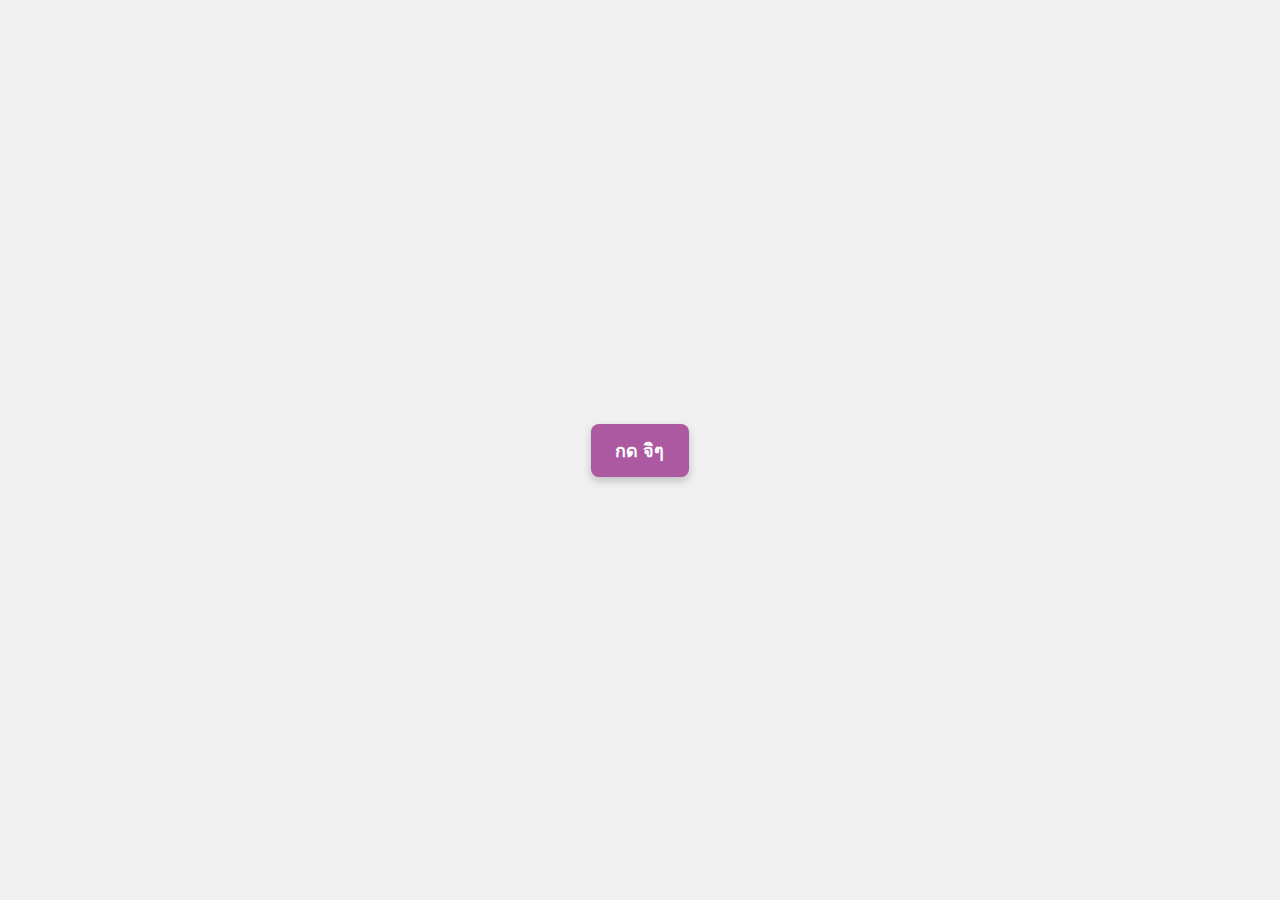
<file: index.html>
<!DOCTYPE html>
<html lang="en">
<head>
    <meta charset="UTF-8">
    <meta name="viewport" content="width=device-width, initial-scale=1.0">
    <title>อิอิ</title>
    <style>
        /* การตกแต่งปุ่ม */
        button {
            padding: 12px 24px;
            font-size: 18px;
            font-weight: bold;
            color: #fff;
            background-color: #ac59a1;
            border: none;
            border-radius: 8px;
            cursor: pointer;
            box-shadow: 0 4px 8px rgba(0, 0, 0, 0.2);
            transition: transform 0.2s, box-shadow 0.2s, background-color 0.2s;
        }
        
        /* เอฟเฟคเมื่อวางเมาส์บนปุ่ม */
        button:hover {
            background-color: #a04594;
            transform: scale(1.05);
            box-shadow: 0 6px 12px rgba(0, 0, 0, 0.3);
        }
        
        /* เอฟเฟคเมื่อคลิกปุ่ม */
        button:active {
            background-color: #8e3883;
            transform: scale(0.98);
            box-shadow: 0 2px 4px rgba(0, 0, 0, 0.2);
        }
        
        /* การจัดตำแหน่งให้ปุ่มอยู่ตรงกลาง */
        body {
            display: flex;
            justify-content: center;
            align-items: center;
            height: 100vh;
            margin: 0;
            font-family: Arial, sans-serif;
            background-color: #f0f0f0;
        }
    </style>
</head>
<body>

<button onclick="window.location.href='/flower.html'">กด จิๆ
</button>

</body>
</html>
</file>
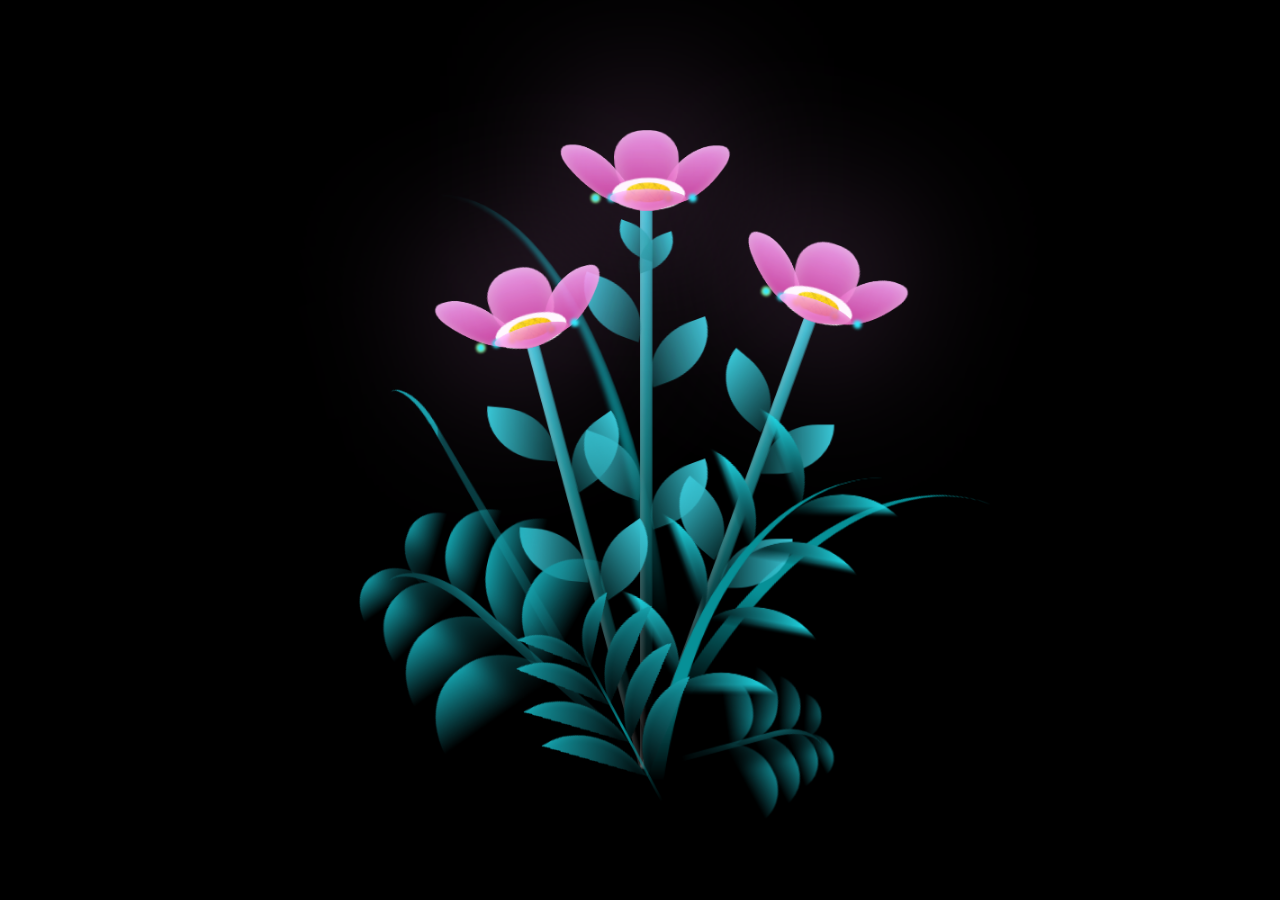
<file: flower.html>
<!DOCTYPE html>
<html lang="en">

<head>
  <meta charset="UTF-8">
  <title>Flowers</title>
  <link rel="stylesheet" href="./style.css">
<script>
alert('ตั้งใจทำงานนะะะ จุ้บๆ');
</script>
</head>

<body>

  <body class="not-loaded">
    <div class="night"></div>
    <div class="flowers">
      <div class="flower flower--1">
        <div class="flower__leafs flower__leafs--1">
          <div class="flower__leaf flower__leaf--1"></div>
          <div class="flower__leaf flower__leaf--2"></div>
          <div class="flower__leaf flower__leaf--3"></div>
          <div class="flower__leaf flower__leaf--4"></div>
          <div class="flower__white-circle"></div>

          <div class="flower__light flower__light--1"></div>
          <div class="flower__light flower__light--2"></div>
          <div class="flower__light flower__light--3"></div>
          <div class="flower__light flower__light--4"></div>
          <div class="flower__light flower__light--5"></div>
          <div class="flower__light flower__light--6"></div>
          <div class="flower__light flower__light--7"></div>
          <div class="flower__light flower__light--8"></div>

        </div>
        <div class="flower__line">
          <div class="flower__line__leaf flower__line__leaf--1"></div>
          <div class="flower__line__leaf flower__line__leaf--2"></div>
          <div class="flower__line__leaf flower__line__leaf--3"></div>
          <div class="flower__line__leaf flower__line__leaf--4"></div>
          <div class="flower__line__leaf flower__line__leaf--5"></div>
          <div class="flower__line__leaf flower__line__leaf--6"></div>
        </div>
      </div>

      <div class="flower flower--2">
        <div class="flower__leafs flower__leafs--2">
          <div class="flower__leaf flower__leaf--1"></div>
          <div class="flower__leaf flower__leaf--2"></div>
          <div class="flower__leaf flower__leaf--3"></div>
          <div class="flower__leaf flower__leaf--4"></div>
          <div class="flower__white-circle"></div>

          <div class="flower__light flower__light--1"></div>
          <div class="flower__light flower__light--2"></div>
          <div class="flower__light flower__light--3"></div>
          <div class="flower__light flower__light--4"></div>
          <div class="flower__light flower__light--5"></div>
          <div class="flower__light flower__light--6"></div>
          <div class="flower__light flower__light--7"></div>
          <div class="flower__light flower__light--8"></div>

        </div>
        <div class="flower__line">
          <div class="flower__line__leaf flower__line__leaf--1"></div>
          <div class="flower__line__leaf flower__line__leaf--2"></div>
          <div class="flower__line__leaf flower__line__leaf--3"></div>
          <div class="flower__line__leaf flower__line__leaf--4"></div>
        </div>
      </div>

      <div class="flower flower--3">
        <div class="flower__leafs flower__leafs--3">
          <div class="flower__leaf flower__leaf--1"></div>
          <div class="flower__leaf flower__leaf--2"></div>
          <div class="flower__leaf flower__leaf--3"></div>
          <div class="flower__leaf flower__leaf--4"></div>
          <div class="flower__white-circle"></div>

          <div class="flower__light flower__light--1"></div>
          <div class="flower__light flower__light--2"></div>
          <div class="flower__light flower__light--3"></div>
          <div class="flower__light flower__light--4"></div>
          <div class="flower__light flower__light--5"></div>
          <div class="flower__light flower__light--6"></div>
          <div class="flower__light flower__light--7"></div>
          <div class="flower__light flower__light--8"></div>

        </div>
        <div class="flower__line">
          <div class="flower__line__leaf flower__line__leaf--1"></div>
          <div class="flower__line__leaf flower__line__leaf--2"></div>
          <div class="flower__line__leaf flower__line__leaf--3"></div>
          <div class="flower__line__leaf flower__line__leaf--4"></div>
        </div>
      </div>

      <div class="grow-ans" style="--d:1.2s">
        <div class="flower__g-long">
          <div class="flower__g-long__top"></div>
          <div class="flower__g-long__bottom"></div>
        </div>
      </div>

      <div class="growing-grass">
        <div class="flower__grass flower__grass--1">
          <div class="flower__grass--top"></div>
          <div class="flower__grass--bottom"></div>
          <div class="flower__grass__leaf flower__grass__leaf--1"></div>
          <div class="flower__grass__leaf flower__grass__leaf--2"></div>
          <div class="flower__grass__leaf flower__grass__leaf--3"></div>
          <div class="flower__grass__leaf flower__grass__leaf--4"></div>
          <div class="flower__grass__leaf flower__grass__leaf--5"></div>
          <div class="flower__grass__leaf flower__grass__leaf--6"></div>
          <div class="flower__grass__leaf flower__grass__leaf--7"></div>
          <div class="flower__grass__leaf flower__grass__leaf--8"></div>
          <div class="flower__grass__overlay"></div>
        </div>
      </div>

      <div class="growing-grass">
        <div class="flower__grass flower__grass--2">
          <div class="flower__grass--top"></div>
          <div class="flower__grass--bottom"></div>
          <div class="flower__grass__leaf flower__grass__leaf--1"></div>
          <div class="flower__grass__leaf flower__grass__leaf--2"></div>
          <div class="flower__grass__leaf flower__grass__leaf--3"></div>
          <div class="flower__grass__leaf flower__grass__leaf--4"></div>
          <div class="flower__grass__leaf flower__grass__leaf--5"></div>
          <div class="flower__grass__leaf flower__grass__leaf--6"></div>
          <div class="flower__grass__leaf flower__grass__leaf--7"></div>
          <div class="flower__grass__leaf flower__grass__leaf--8"></div>
          <div class="flower__grass__overlay"></div>
        </div>
      </div>

      <div class="grow-ans" style="--d:2.4s">
        <div class="flower__g-right flower__g-right--1">
          <div class="leaf"></div>
        </div>
      </div>

      <div class="grow-ans" style="--d:2.8s">
        <div class="flower__g-right flower__g-right--2">
          <div class="leaf"></div>
        </div>
      </div>

      <div class="grow-ans" style="--d:2.8s">
        <div class="flower__g-front">
          <div class="flower__g-front__leaf-wrapper flower__g-front__leaf-wrapper--1">
            <div class="flower__g-front__leaf"></div>
          </div>
          <div class="flower__g-front__leaf-wrapper flower__g-front__leaf-wrapper--2">
            <div class="flower__g-front__leaf"></div>
          </div>
          <div class="flower__g-front__leaf-wrapper flower__g-front__leaf-wrapper--3">
            <div class="flower__g-front__leaf"></div>
          </div>
          <div class="flower__g-front__leaf-wrapper flower__g-front__leaf-wrapper--4">
            <div class="flower__g-front__leaf"></div>
          </div>
          <div class="flower__g-front__leaf-wrapper flower__g-front__leaf-wrapper--5">
            <div class="flower__g-front__leaf"></div>
          </div>
          <div class="flower__g-front__leaf-wrapper flower__g-front__leaf-wrapper--6">
            <div class="flower__g-front__leaf"></div>
          </div>
          <div class="flower__g-front__leaf-wrapper flower__g-front__leaf-wrapper--7">
            <div class="flower__g-front__leaf"></div>
          </div>
          <div class="flower__g-front__leaf-wrapper flower__g-front__leaf-wrapper--8">
            <div class="flower__g-front__leaf"></div>
          </div>
          <div class="flower__g-front__line"></div>
        </div>
      </div>

      <div class="grow-ans" style="--d:3.2s">
        <div class="flower__g-fr">
          <div class="leaf"></div>
          <div class="flower__g-fr__leaf flower__g-fr__leaf--1"></div>
          <div class="flower__g-fr__leaf flower__g-fr__leaf--2"></div>
          <div class="flower__g-fr__leaf flower__g-fr__leaf--3"></div>
          <div class="flower__g-fr__leaf flower__g-fr__leaf--4"></div>
          <div class="flower__g-fr__leaf flower__g-fr__leaf--5"></div>
          <div class="flower__g-fr__leaf flower__g-fr__leaf--6"></div>
          <div class="flower__g-fr__leaf flower__g-fr__leaf--7"></div>
          <div class="flower__g-fr__leaf flower__g-fr__leaf--8"></div>
        </div>
      </div>

      <!-- <div class="long-g long-g--0">
        <div class="grow-ans" style="--d:3s">
          <div class="leaf leaf--0"></div>
        </div>
        <div class="grow-ans" style="--d:2.2s">
          <div class="leaf leaf--1"></div>
        </div>
        <div class="grow-ans" style="--d:3.4s">
          <div class="leaf leaf--2"></div>
        </div>
        <div class="grow-ans" style="--d:3.6s">
          <div class="leaf leaf--3"></div>
        </div>
      </div>

      <div class="long-g long-g--1">
        <div class="grow-ans" style="--d:3.6s">
          <div class="leaf leaf--0"></div>
        </div>
        <div class="grow-ans" style="--d:3.8s">
          <div class="leaf leaf--1"></div>
        </div>
        <div class="grow-ans" style="--d:4s">
          <div class="leaf leaf--2"></div>
        </div>
        <div class="grow-ans" style="--d:4.2s">
          <div class="leaf leaf--3"></div>
        </div>
      </div>

      <div class="long-g long-g--2">
        <div class="grow-ans" style="--d:4s">
          <div class="leaf leaf--0"></div>
        </div>
        <div class="grow-ans" style="--d:4.2s">
          <div class="leaf leaf--1"></div>
        </div>
        <div class="grow-ans" style="--d:4.4s">
          <div class="leaf leaf--2"></div>
        </div>
        <div class="grow-ans" style="--d:4.6s">
          <div class="leaf leaf--3"></div>
        </div>
      </div>

      <div class="long-g long-g--3">
        <div class="grow-ans" style="--d:4s">
          <div class="leaf leaf--0"></div>
        </div>
        <div class="grow-ans" style="--d:4.2s">
          <div class="leaf leaf--1"></div>
        </div>
        <div class="grow-ans" style="--d:3s">
          <div class="leaf leaf--2"></div>
        </div>
        <div class="grow-ans" style="--d:3.6s">
          <div class="leaf leaf--3"></div>
        </div>
      </div>

      <div class="long-g long-g--4">
        <div class="grow-ans" style="--d:4s">
          <div class="leaf leaf--0"></div>
        </div>
        <div class="grow-ans" style="--d:4.2s">
          <div class="leaf leaf--1"></div>
        </div>
        <div class="grow-ans" style="--d:3s">
          <div class="leaf leaf--2"></div>
        </div>
        <div class="grow-ans" style="--d:3.6s">
          <div class="leaf leaf--3"></div>
        </div>
      </div>

      <div class="long-g long-g--5">
        <div class="grow-ans" style="--d:4s">
          <div class="leaf leaf--0"></div>
        </div>
        <div class="grow-ans" style="--d:4.2s">
          <div class="leaf leaf--1"></div>
        </div>
        <div class="grow-ans" style="--d:3s">
          <div class="leaf leaf--2"></div>
        </div>
        <div class="grow-ans" style="--d:3.6s">
          <div class="leaf leaf--3"></div>
        </div>
      </div>

      <div class="long-g long-g--6">
        <div class="grow-ans" style="--d:4.2s">
          <div class="leaf leaf--0"></div>
        </div>
        <div class="grow-ans" style="--d:4.4s">
          <div class="leaf leaf--1"></div>
        </div>
        <div class="grow-ans" style="--d:4.6s">
          <div class="leaf leaf--2"></div>
        </div>
        <div class="grow-ans" style="--d:4.8s">
          <div class="leaf leaf--3"></div>
        </div>
      </div>

      <div class="long-g long-g--7">
        <div class="grow-ans" style="--d:3s">
          <div class="leaf leaf--0"></div>
        </div>
        <div class="grow-ans" style="--d:3.2s">
          <div class="leaf leaf--1"></div>
        </div>
        <div class="grow-ans" style="--d:3.5s">
          <div class="leaf leaf--2"></div>
        </div>
        <div class="grow-ans" style="--d:3.6s">
          <div class="leaf leaf--3"></div>
        </div>
      </div> -->
    </div>
  </body>

  <script src="./script.js"></script>

</body>

</html>
</file>
<file: style.css>
*,
*::after,
*::before {
  padding: 0;
  margin: 0;
  box-sizing: border-box;
}

:root {
  --dark-color: #000000;
}

body {
  display: flex;
  align-items: flex-end;
  justify-content: center;
  min-height: 100vh;
  background-color: var(--dark-color);
  overflow: hidden;
  perspective: 1000px;
  padding: 50px 0px;
}

.night {
  position: fixed;
  left: 50%;
  top: 0;
  transform: translateX(-50%);
  width: 100%;
  height: 100%;
  filter: blur(0.1vmin);
}

.flowers {
  position: relative;
  transform: scale(0.9);
}

.flower {
  position: absolute;
  bottom: 10vmin;
  transform-origin: bottom center;
  z-index: 10;
  --fl-speed: 0.8s;
}

.flower--1 {
  animation: moving-flower-1 4s linear infinite;
}

.flower--1 .flower__line {
  height: 70vmin;
  animation-delay: 0.3s;
}

.flower--1 .flower__line__leaf--1 {
  animation: blooming-leaf-right var(--fl-speed) 1.6s backwards;
}

.flower--1 .flower__line__leaf--2 {
  animation: blooming-leaf-right var(--fl-speed) 1.4s backwards;
}

.flower--1 .flower__line__leaf--3 {
  animation: blooming-leaf-left var(--fl-speed) 1.2s backwards;
}

.flower--1 .flower__line__leaf--4 {
  animation: blooming-leaf-left var(--fl-speed) 1s backwards;
}

.flower--1 .flower__line__leaf--5 {
  animation: blooming-leaf-right var(--fl-speed) 1.8s backwards;
}

.flower--1 .flower__line__leaf--6 {
  animation: blooming-leaf-left var(--fl-speed) 2s backwards;
}

.flower--2 {
  left: 50%;
  transform: rotate(20deg);
  animation: moving-flower-2 4s linear infinite;
}

.flower--2 .flower__line {
  height: 60vmin;
  animation-delay: 0.6s;
}

.flower--2 .flower__line__leaf--1 {
  animation: blooming-leaf-right var(--fl-speed) 1.9s backwards;
}

.flower--2 .flower__line__leaf--2 {
  animation: blooming-leaf-right var(--fl-speed) 1.7s backwards;
}

.flower--2 .flower__line__leaf--3 {
  animation: blooming-leaf-left var(--fl-speed) 1.5s backwards;
}

.flower--2 .flower__line__leaf--4 {
  animation: blooming-leaf-left var(--fl-speed) 1.3s backwards;
}

.flower--3 {
  left: 50%;
  transform: rotate(-15deg);
  animation: moving-flower-3 4s linear infinite;
}

.flower--3 .flower__line {
  animation-delay: 0.9s;
}

.flower--3 .flower__line__leaf--1 {
  animation: blooming-leaf-right var(--fl-speed) 2.5s backwards;
}

.flower--3 .flower__line__leaf--2 {
  animation: blooming-leaf-right var(--fl-speed) 2.3s backwards;
}

.flower--3 .flower__line__leaf--3 {
  animation: blooming-leaf-left var(--fl-speed) 2.1s backwards;
}

.flower--3 .flower__line__leaf--4 {
  animation: blooming-leaf-left var(--fl-speed) 1.9s backwards;
}

.flower__leafs {
  position: relative;
  animation: blooming-flower 2s backwards;
}

.flower__leafs--1 {
  animation-delay: 1.1s;
}

.flower__leafs--2 {
  animation-delay: 1.4s;
}

.flower__leafs--3 {
  animation-delay: 1.7s;
}

.flower__leafs::after {
  content: "";
  position: absolute;
  left: 0;
  top: 0;
  transform: translate(-50%, -100%);
  width: 8vmin;
  height: 8vmin;
  background-color: #ffa7fb;
  filter: blur(10vmin);
}

.flower__leaf {
  position: absolute;
  bottom: 0;
  left: 50%;
  width: 8vmin;
  height: 11vmin;
  border-radius: 51% 49% 47% 53%/44% 45% 55% 69%;
  background-color: #ffa7fb;
  background-image: linear-gradient(to top, #d639a2, #ffa7fb);
  transform-origin: bottom center;
  opacity: 0.9;
  box-shadow: inset 0 0 2vmin rgba(255, 255, 255, 0.5);
}

.flower__leaf--1 {
  transform: translate(-10%, 1%) rotateY(40deg) rotateX(-50deg);
}

.flower__leaf--2 {
  transform: translate(-50%, -4%) rotateX(40deg);
}

.flower__leaf--3 {
  transform: translate(-90%, 0%) rotateY(45deg) rotateX(50deg);
}

.flower__leaf--4 {
  width: 8vmin;
  height: 8vmin;
  transform-origin: bottom left;
  border-radius: 4vmin 10vmin 4vmin 4vmin;
  transform: translate(0%, 18%) rotateX(70deg) rotate(-43deg);
  background-image: linear-gradient(to top, #d639a2, #ffa7fb);
  z-index: 1;
  opacity: 0.8;
}

.flower__white-circle {
  position: absolute;
  left: -3.5vmin;
  top: -3vmin;
  width: 9vmin;
  height: 4vmin;
  border-radius: 50%;
  background-color: #fff;
}

.flower__white-circle::after {
  content: "";
  position: absolute;
  left: 50%;
  top: 45%;
  transform: translate(-50%, -50%);
  width: 60%;
  height: 60%;
  border-radius: inherit;
  background-image: repeating-linear-gradient(300deg, rgba(0, 0, 0, 0.03) 0px, rgba(0, 0, 0, 0.03) 1px, transparent 1px, transparent 12px), repeating-linear-gradient(45deg, rgba(0, 0, 0, 0.03) 0px, rgba(0, 0, 0, 0.03) 1px, transparent 1px, transparent 12px), repeating-linear-gradient(67.5deg, rgba(0, 0, 0, 0.03) 0px, rgba(0, 0, 0, 0.03) 1px, transparent 1px, transparent 12px), repeating-linear-gradient(135deg, rgba(0, 0, 0, 0.03) 0px, rgba(0, 0, 0, 0.03) 1px, transparent 1px, transparent 12px), repeating-linear-gradient(45deg, rgba(0, 0, 0, 0.03) 0px, rgba(0, 0, 0, 0.03) 1px, transparent 1px, transparent 12px), repeating-linear-gradient(112.5deg, rgba(0, 0, 0, 0.03) 0px, rgba(0, 0, 0, 0.03) 1px, transparent 1px, transparent 12px), repeating-linear-gradient(112.5deg, rgba(0, 0, 0, 0.03) 0px, rgba(0, 0, 0, 0.03) 1px, transparent 1px, transparent 12px), repeating-linear-gradient(45deg, rgba(0, 0, 0, 0.03) 0px, rgba(0, 0, 0, 0.03) 1px, transparent 1px, transparent 12px), repeating-linear-gradient(22.5deg, rgba(0, 0, 0, 0.03) 0px, rgba(0, 0, 0, 0.03) 1px, transparent 1px, transparent 12px), repeating-linear-gradient(45deg, rgba(0, 0, 0, 0.03) 0px, rgba(0, 0, 0, 0.03) 1px, transparent 1px, transparent 12px), repeating-linear-gradient(22.5deg, rgba(0, 0, 0, 0.03) 0px, rgba(0, 0, 0, 0.03) 1px, transparent 1px, transparent 12px), repeating-linear-gradient(135deg, rgba(0, 0, 0, 0.03) 0px, rgba(0, 0, 0, 0.03) 1px, transparent 1px, transparent 12px), repeating-linear-gradient(157.5deg, rgba(0, 0, 0, 0.03) 0px, rgba(0, 0, 0, 0.03) 1px, transparent 1px, transparent 12px), repeating-linear-gradient(67.5deg, rgba(0, 0, 0, 0.03) 0px, rgba(0, 0, 0, 0.03) 1px, transparent 1px, transparent 12px), repeating-linear-gradient(67.5deg, rgba(0, 0, 0, 0.03) 0px, rgba(0, 0, 0, 0.03) 1px, transparent 1px, transparent 12px), linear-gradient(90deg, #ffeb12, #ffce00);
}

.flower__line {
  height: 55vmin;
  width: 1.5vmin;
  background-image: linear-gradient(to left, rgba(0, 0, 0, 0.2), transparent, rgba(255, 255, 255, 0.2)), linear-gradient(to top, transparent 10%, #14757a, #39c6d6);
  box-shadow: inset 0 0 2px rgba(0, 0, 0, 0.5);
  animation: grow-flower-tree 4s backwards;
}

.flower__line__leaf {
  --w: 7vmin;
  --h: calc(var(--w) + 2vmin);
  position: absolute;
  top: 20%;
  left: 90%;
  width: var(--w);
  height: var(--h);
  border-top-right-radius: var(--h);
  border-bottom-left-radius: var(--h);
  background-image: linear-gradient(to top, rgba(20, 117, 122, 0.4), #39c6d6);
}

.flower__line__leaf--1 {
  transform: rotate(70deg) rotateY(30deg);
}

.flower__line__leaf--2 {
  top: 45%;
  transform: rotate(70deg) rotateY(30deg);
}

.flower__line__leaf--3,
.flower__line__leaf--4,
.flower__line__leaf--6 {
  border-top-right-radius: 0;
  border-bottom-left-radius: 0;
  border-top-left-radius: var(--h);
  border-bottom-right-radius: var(--h);
  left: -460%;
  top: 12%;
  transform: rotate(-70deg) rotateY(30deg);
}

.flower__line__leaf--4 {
  top: 40%;
}

.flower__line__leaf--5 {
  top: 0;
  transform-origin: left;
  transform: rotate(70deg) rotateY(30deg) scale(0.6);
}

.flower__line__leaf--6 {
  top: -2%;
  left: -450%;
  transform-origin: right;
  transform: rotate(-70deg) rotateY(30deg) scale(0.6);
}

.flower__light {
  position: absolute;
  bottom: 0vmin;
  width: 1vmin;
  height: 1vmin;
  background-color: #fffb00;
  border-radius: 50%;
  filter: blur(0.2vmin);
  animation: light-ans 4s linear infinite backwards;
}

.flower__light:nth-child(odd) {
  background-color: #23f0ff;
}

.flower__light--1 {
  left: -2vmin;
  animation-delay: 1s;
}

.flower__light--2 {
  left: 3vmin;
  animation-delay: 0.5s;
}

.flower__light--3 {
  left: -6vmin;
  animation-delay: 0.3s;
}

.flower__light--4 {
  left: 6vmin;
  animation-delay: 0.9s;
}

.flower__light--5 {
  left: -1vmin;
  animation-delay: 1.5s;
}

.flower__light--6 {
  left: -4vmin;
  animation-delay: 3s;
}

.flower__light--7 {
  left: 3vmin;
  animation-delay: 2s;
}

.flower__light--8 {
  left: -6vmin;
  animation-delay: 3.5s;
}

.flower__grass {
  --c: #159faa;
  --line-w: 1.5vmin;
  position: absolute;
  bottom: 12vmin;
  left: -7vmin;
  display: flex;
  flex-direction: column;
  align-items: flex-end;
  z-index: 20;
  transform-origin: bottom center;
  transform: rotate(-48deg) rotateY(40deg);
}

.flower__grass--1 {
  animation: moving-grass 2s linear infinite;
}

.flower__grass--2 {
  left: 2vmin;
  bottom: 10vmin;
  transform: scale(0.5) rotate(75deg) rotateX(10deg) rotateY(-200deg);
  opacity: 0.8;
  z-index: 0;
  animation: moving-grass--2 1.5s linear infinite;
}

.flower__grass--top {
  width: 7vmin;
  height: 10vmin;
  border-top-right-radius: 100%;
  border-right: var(--line-w) solid var(--c);
  transform-origin: bottom center;
  transform: rotate(-2deg);
}

.flower__grass--bottom {
  margin-top: -2px;
  width: var(--line-w);
  height: 25vmin;
  background-image: linear-gradient(to top, transparent, var(--c));
}

.flower__grass__leaf {
  --size: 10vmin;
  position: absolute;
  width: calc(var(--size) * 2.1);
  height: var(--size);
  border-top-left-radius: var(--size);
  border-top-right-radius: var(--size);
  background-image: linear-gradient(to top, transparent, transparent 30%, var(--c));
  z-index: 100;
}

.flower__grass__leaf--1 {
  top: -6%;
  left: 30%;
  --size: 6vmin;
  transform: rotate(-20deg);
  animation: growing-grass-ans--1 2s 2.6s backwards;
}

@keyframes growing-grass-ans--1 {
  0% {
    transform-origin: bottom left;
    transform: rotate(-20deg) scale(0);
  }
}

.flower__grass__leaf--2 {
  top: -5%;
  left: -110%;
  --size: 6vmin;
  transform: rotate(10deg);
  animation: growing-grass-ans--2 2s 2.4s linear backwards;
}

@keyframes growing-grass-ans--2 {
  0% {
    transform-origin: bottom right;
    transform: rotate(10deg) scale(0);
  }
}

.flower__grass__leaf--3 {
  top: 5%;
  left: 60%;
  --size: 8vmin;
  transform: rotate(-18deg) rotateX(-20deg);
  animation: growing-grass-ans--3 2s 2.2s linear backwards;
}

@keyframes growing-grass-ans--3 {
  0% {
    transform-origin: bottom left;
    transform: rotate(-18deg) rotateX(-20deg) scale(0);
  }
}

.flower__grass__leaf--4 {
  top: 6%;
  left: -135%;
  --size: 8vmin;
  transform: rotate(2deg);
  animation: growing-grass-ans--4 2s 2s linear backwards;
}

@keyframes growing-grass-ans--4 {
  0% {
    transform-origin: bottom right;
    transform: rotate(2deg) scale(0);
  }
}

.flower__grass__leaf--5 {
  top: 20%;
  left: 60%;
  --size: 10vmin;
  transform: rotate(-24deg) rotateX(-20deg);
  animation: growing-grass-ans--5 2s 1.8s linear backwards;
}

@keyframes growing-grass-ans--5 {
  0% {
    transform-origin: bottom left;
    transform: rotate(-24deg) rotateX(-20deg) scale(0);
  }
}

.flower__grass__leaf--6 {
  top: 22%;
  left: -180%;
  --size: 10vmin;
  transform: rotate(10deg);
  animation: growing-grass-ans--6 2s 1.6s linear backwards;
}

@keyframes growing-grass-ans--6 {
  0% {
    transform-origin: bottom right;
    transform: rotate(10deg) scale(0);
  }
}

.flower__grass__leaf--7 {
  top: 39%;
  left: 70%;
  --size: 10vmin;
  transform: rotate(-10deg);
  animation: growing-grass-ans--7 2s 1.4s linear backwards;
}

@keyframes growing-grass-ans--7 {
  0% {
    transform-origin: bottom left;
    transform: rotate(-10deg) scale(0);
  }
}

.flower__grass__leaf--8 {
  top: 40%;
  left: -215%;
  --size: 11vmin;
  transform: rotate(10deg);
  animation: growing-grass-ans--8 2s 1.2s linear backwards;
}

@keyframes growing-grass-ans--8 {
  0% {
    transform-origin: bottom right;
    transform: rotate(10deg) scale(0);
  }
}

.flower__grass__overlay {
  position: absolute;
  top: -10%;
  right: 0%;
  width: 100%;
  height: 100%;
  background-color: rgba(0, 0, 0, 0.6);
  filter: blur(1.5vmin);
  z-index: 100;
}

.flower__g-long {
  --w: 2vmin;
  --h: 6vmin;
  --c: #159faa;
  position: absolute;
  bottom: 10vmin;
  left: -3vmin;
  transform-origin: bottom center;
  transform: rotate(-30deg) rotateY(-20deg);
  display: flex;
  flex-direction: column;
  align-items: flex-end;
  animation: flower-g-long-ans 3s linear infinite;
}

@keyframes flower-g-long-ans {

  0%,
  100% {
    transform: rotate(-30deg) rotateY(-20deg);
  }

  50% {
    transform: rotate(-32deg) rotateY(-20deg);
  }
}

.flower__g-long__top {
  top: calc(var(--h) * -1);
  width: calc(var(--w) + 1vmin);
  height: var(--h);
  border-top-right-radius: 100%;
  border-right: 0.7vmin solid var(--c);
  transform: translate(-0.7vmin, 1vmin);
}

.flower__g-long__bottom {
  width: var(--w);
  height: 50vmin;
  transform-origin: bottom center;
  background-image: linear-gradient(to top, transparent 30%, var(--c));
  box-shadow: inset 0 0 2px rgba(0, 0, 0, 0.5);
  clip-path: polygon(35% 0, 65% 1%, 100% 100%, 0% 100%);
}

.flower__g-right {
  position: absolute;
  bottom: 6vmin;
  left: -2vmin;
  transform-origin: bottom left;
  transform: rotate(20deg);
}

.flower__g-right .leaf {
  width: 30vmin;
  height: 50vmin;
  border-top-left-radius: 100%;
  border-left: 2vmin solid #079097;
  background-image: linear-gradient(to bottom, transparent, var(--dark-color) 60%);
  -webkit-mask-image: linear-gradient(to top, transparent 30%, #079097 60%);
}

.flower__g-right--1 {
  animation: flower-g-right-ans 2.5s linear infinite;
}

.flower__g-right--2 {
  left: 5vmin;
  transform: rotateY(-180deg);
  animation: flower-g-right-ans--2 3s linear infinite;
}

.flower__g-right--2 .leaf {
  height: 75vmin;
  filter: blur(0.3vmin);
  opacity: 0.8;
}

@keyframes flower-g-right-ans {

  0%,
  100% {
    transform: rotate(20deg);
  }

  50% {
    transform: rotate(24deg) rotateX(-20deg);
  }
}

@keyframes flower-g-right-ans--2 {

  0%,
  100% {
    transform: rotateY(-180deg) rotate(0deg) rotateX(-20deg);
  }

  50% {
    transform: rotateY(-180deg) rotate(6deg) rotateX(-20deg);
  }
}

.flower__g-front {
  position: absolute;
  bottom: 6vmin;
  left: 2.5vmin;
  z-index: 100;
  transform-origin: bottom center;
  transform: rotate(-28deg) rotateY(30deg) scale(1.04);
  animation: flower__g-front-ans 2s linear infinite;
}

@keyframes flower__g-front-ans {

  0%,
  100% {
    transform: rotate(-28deg) rotateY(30deg) scale(1.04);
  }

  50% {
    transform: rotate(-35deg) rotateY(40deg) scale(1.04);
  }
}

.flower__g-front__line {
  width: 0.3vmin;
  height: 20vmin;
  background-image: linear-gradient(to top, transparent, #079097, transparent 100%);
  position: relative;
}

.flower__g-front__leaf-wrapper {
  position: absolute;
  top: 0;
  left: 0;
  transform-origin: bottom left;
  transform: rotate(10deg);
}

.flower__g-front__leaf-wrapper:nth-child(even) {
  left: 0vmin;
  transform: rotateY(-180deg) rotate(5deg);
  animation: flower__g-front__leaf-left-ans 1s ease-in backwards;
}

.flower__g-front__leaf-wrapper:nth-child(odd) {
  animation: flower__g-front__leaf-ans 1s ease-in backwards;
}

.flower__g-front__leaf-wrapper--1 {
  top: -8vmin;
  transform: scale(0.7);
  animation: flower__g-front__leaf-ans 1s 5.5s ease-in backwards !important;
}

.flower__g-front__leaf-wrapper--2 {
  top: -8vmin;
  transform: rotateY(-180deg) scale(0.7) !important;
  animation: flower__g-front__leaf-left-ans-2 1s 4.6s ease-in backwards !important;
}

.flower__g-front__leaf-wrapper--3 {
  top: -3vmin;
  animation: flower__g-front__leaf-ans 1s 4.6s ease-in backwards;
}

.flower__g-front__leaf-wrapper--4 {
  top: -3vmin;
  transform: rotateY(-180deg) scale(0.9) !important;
  animation: flower__g-front__leaf-left-ans-2 1s 4.6s ease-in backwards !important;
}

@keyframes flower__g-front__leaf-left-ans-2 {
  0% {
    transform: rotateY(-180deg) scale(0);
  }
}

.flower__g-front__leaf-wrapper--5,
.flower__g-front__leaf-wrapper--6 {
  top: 2vmin;
}

.flower__g-front__leaf-wrapper--7,
.flower__g-front__leaf-wrapper--8 {
  top: 6.5vmin;
}

.flower__g-front__leaf-wrapper--2 {
  animation-delay: 5.2s !important;
}

.flower__g-front__leaf-wrapper--3 {
  animation-delay: 4.9s !important;
}

.flower__g-front__leaf-wrapper--5 {
  animation-delay: 4.3s !important;
}

.flower__g-front__leaf-wrapper--6 {
  animation-delay: 4.1s !important;
}

.flower__g-front__leaf-wrapper--7 {
  animation-delay: 3.8s !important;
}

.flower__g-front__leaf-wrapper--8 {
  animation-delay: 3.5s !important;
}

@keyframes flower__g-front__leaf-ans {
  0% {
    transform: rotate(10deg) scale(0);
  }
}

@keyframes flower__g-front__leaf-left-ans {
  0% {
    transform: rotateY(-180deg) rotate(5deg) scale(0);
  }
}

.flower__g-front__leaf {
  width: 10vmin;
  height: 10vmin;
  border-radius: 100% 0% 0% 100%/100% 100% 0% 0%;
  box-shadow: inset 0 2px 1vmin rgba(44, 238, 252, 0.2);
  background-image: linear-gradient(to bottom left, transparent, var(--dark-color)), linear-gradient(to bottom right, #159faa 50%, transparent 50%, transparent);
  -webkit-mask-image: linear-gradient(to bottom right, #159faa 50%, transparent 50%, transparent);
  mask-image: linear-gradient(to bottom right, #159faa 50%, transparent 50%, transparent);
}

.flower__g-fr {
  position: absolute;
  bottom: -4vmin;
  left: vmin;
  transform-origin: bottom left;
  z-index: 10;
  animation: flower__g-fr-ans 2s linear infinite;
}

@keyframes flower__g-fr-ans {

  0%,
  100% {
    transform: rotate(2deg);
  }

  50% {
    transform: rotate(4deg);
  }
}

.flower__g-fr .leaf {
  width: 30vmin;
  height: 50vmin;
  border-top-left-radius: 100%;
  border-left: 2vmin solid #079097;
  -webkit-mask-image: linear-gradient(to top, transparent 25%, #079097 50%);
  position: relative;
  z-index: 1;
}

.flower__g-fr__leaf {
  position: absolute;
  top: 0;
  left: 0;
  width: 10vmin;
  height: 10vmin;
  border-radius: 100% 0% 0% 100%/100% 100% 0% 0%;
  box-shadow: inset 0 2px 1vmin rgba(44, 238, 252, 0.2);
  background-image: linear-gradient(to bottom left, transparent, var(--dark-color) 98%), linear-gradient(to bottom right, #23f0ff 45%, transparent 50%, transparent);
  -webkit-mask-image: linear-gradient(135deg, #159faa 40%, transparent 50%, transparent);
}

.flower__g-fr__leaf--1 {
  left: 20vmin;
  transform: rotate(45deg);
  animation: flower__g-fr-leaft-ans-1 0.5s 5.2s linear backwards;
}

@keyframes flower__g-fr-leaft-ans-1 {
  0% {
    transform-origin: left;
    transform: rotate(45deg) scale(0);
  }
}

.flower__g-fr__leaf--2 {
  left: 12vmin;
  top: -7vmin;
  transform: rotate(25deg) rotateY(-180deg);
  animation: flower__g-fr-leaft-ans-6 0.5s 5s linear backwards;
}

.flower__g-fr__leaf--3 {
  left: 15vmin;
  top: 6vmin;
  transform: rotate(55deg);
  animation: flower__g-fr-leaft-ans-5 0.5s 4.8s linear backwards;
}

.flower__g-fr__leaf--4 {
  left: 6vmin;
  top: -2vmin;
  transform: rotate(25deg) rotateY(-180deg);
  animation: flower__g-fr-leaft-ans-6 0.5s 4.6s linear backwards;
}

.flower__g-fr__leaf--5 {
  left: 10vmin;
  top: 14vmin;
  transform: rotate(55deg);
  animation: flower__g-fr-leaft-ans-5 0.5s 4.4s linear backwards;
}

@keyframes flower__g-fr-leaft-ans-5 {
  0% {
    transform-origin: left;
    transform: rotate(55deg) scale(0);
  }
}

.flower__g-fr__leaf--6 {
  left: 0vmin;
  top: 6vmin;
  transform: rotate(25deg) rotateY(-180deg);
  animation: flower__g-fr-leaft-ans-6 0.5s 4.2s linear backwards;
}

@keyframes flower__g-fr-leaft-ans-6 {
  0% {
    transform-origin: right;
    transform: rotate(25deg) rotateY(-180deg) scale(0);
  }
}

.flower__g-fr__leaf--7 {
  left: 5vmin;
  top: 22vmin;
  transform: rotate(45deg);
  animation: flower__g-fr-leaft-ans-7 0.5s 4s linear backwards;
}

@keyframes flower__g-fr-leaft-ans-7 {
  0% {
    transform-origin: left;
    transform: rotate(45deg) scale(0);
  }
}

.flower__g-fr__leaf--8 {
  left: -4vmin;
  top: 15vmin;
  transform: rotate(15deg) rotateY(-180deg);
  animation: flower__g-fr-leaft-ans-8 0.5s 3.8s linear backwards;
}

@keyframes flower__g-fr-leaft-ans-8 {
  0% {
    transform-origin: right;
    transform: rotate(15deg) rotateY(-180deg) scale(0);
  }
}

.long-g {
  position: absolute;
  bottom: 25vmin;
  left: -42vmin;
  transform-origin: bottom left;
}

.long-g--1 {
  bottom: 0vmin;
  transform: scale(0.8) rotate(-5deg);
}

.long-g--1 .leaf {
  -webkit-mask-image: linear-gradient(to top, transparent 40%, #079097 80%) !important;
}

.long-g--1 .leaf--1 {
  --w: 5vmin;
  --h: 60vmin;
  left: -2vmin;
  transform: rotate(3deg) rotateY(-180deg);
}

.long-g--2,
.long-g--3 {
  bottom: -3vmin;
  left: -35vmin;
  transform-origin: center;
  transform: scale(0.6) rotateX(60deg);
}

.long-g--2 .leaf,
.long-g--3 .leaf {
  -webkit-mask-image: linear-gradient(to top, transparent 50%, #079097 80%) !important;
}

.long-g--2 .leaf--1,
.long-g--3 .leaf--1 {
  left: -1vmin;
  transform: rotateY(-180deg);
}

.long-g--3 {
  left: -17vmin;
  bottom: 0vmin;
}

.long-g--3 .leaf {
  -webkit-mask-image: linear-gradient(to top, transparent 40%, #079097 80%) !important;
}

.long-g--4 {
  left: 25vmin;
  bottom: -3vmin;
  transform-origin: center;
  transform: scale(0.6) rotateX(60deg);
}

.long-g--4 .leaf {
  -webkit-mask-image: linear-gradient(to top, transparent 50%, #079097 80%) !important;
}

.long-g--5 {
  left: 42vmin;
  bottom: 0vmin;
  transform: scale(0.8) rotate(2deg);
}

.long-g--6 {
  left: 0vmin;
  bottom: -20vmin;
  z-index: 100;
  filter: blur(0.3vmin);
  transform: scale(0.8) rotate(2deg);
}

.long-g--7 {
  left: 35vmin;
  bottom: 20vmin;
  z-index: -1;
  filter: blur(0.3vmin);
  transform: scale(0.6) rotate(2deg);
  opacity: 0.7;
}

.long-g .leaf {
  --w: 15vmin;
  --h: 40vmin;
  --c: #1aaa15;
  position: absolute;
  bottom: 0;
  width: var(--w);
  height: var(--h);
  border-top-left-radius: 100%;
  border-left: 2vmin solid var(--c);
  -webkit-mask-image: linear-gradient(to top, transparent 20%, var(--dark-color));
  transform-origin: bottom center;
}

.long-g .leaf--0 {
  left: 2vmin;
  animation: leaf-ans-1 4s linear infinite;
}

.long-g .leaf--1 {
  --w: 5vmin;
  --h: 60vmin;
  animation: leaf-ans-1 4s linear infinite;
}

.long-g .leaf--2 {
  --w: 10vmin;
  --h: 40vmin;
  left: -0.5vmin;
  bottom: 5vmin;
  transform-origin: bottom left;
  transform: rotateY(-180deg);
  animation: leaf-ans-2 3s linear infinite;
}

.long-g .leaf--3 {
  --w: 5vmin;
  --h: 30vmin;
  left: -1vmin;
  bottom: 3.2vmin;
  transform-origin: bottom left;
  transform: rotate(-10deg) rotateY(-180deg);
  animation: leaf-ans-3 3s linear infinite;
}

@keyframes leaf-ans-1 {

  0%,
  100% {
    transform: rotate(-5deg) scale(1);
  }

  50% {
    transform: rotate(5deg) scale(1.1);
  }
}

@keyframes leaf-ans-2 {

  0%,
  100% {
    transform: rotateY(-180deg) rotate(5deg);
  }

  50% {
    transform: rotateY(-180deg) rotate(0deg) scale(1.1);
  }
}

@keyframes leaf-ans-3 {

  0%,
  100% {
    transform: rotate(-10deg) rotateY(-180deg);
  }

  50% {
    transform: rotate(-20deg) rotateY(-180deg);
  }
}

.grow-ans {
  animation: grow-ans 2s var(--d) backwards;
}

@keyframes grow-ans {
  0% {
    transform: scale(0);
    opacity: 0;
  }
}

@keyframes light-ans {
  0% {
    opacity: 0;
    transform: translateY(0vmin);
  }

  25% {
    opacity: 1;
    transform: translateY(-5vmin) translateX(-2vmin);
  }

  50% {
    opacity: 1;
    transform: translateY(-15vmin) translateX(2vmin);
    filter: blur(0.2vmin);
  }

  75% {
    transform: translateY(-20vmin) translateX(-2vmin);
    filter: blur(0.2vmin);
  }

  100% {
    transform: translateY(-30vmin);
    opacity: 0;
    filter: blur(1vmin);
  }
}

@keyframes moving-flower-1 {

  0%,
  100% {
    transform: rotate(2deg);
  }

  50% {
    transform: rotate(-2deg);
  }
}

@keyframes moving-flower-2 {

  0%,
  100% {
    transform: rotate(18deg);
  }

  50% {
    transform: rotate(14deg);
  }
}

@keyframes moving-flower-3 {

  0%,
  100% {
    transform: rotate(-18deg);
  }

  50% {
    transform: rotate(-20deg) rotateY(-10deg);
  }
}

@keyframes blooming-leaf-right {
  0% {
    transform-origin: left;
    transform: rotate(70deg) rotateY(30deg) scale(0);
  }
}

@keyframes blooming-leaf-left {
  0% {
    transform-origin: right;
    transform: rotate(-70deg) rotateY(30deg) scale(0);
  }
}

@keyframes grow-flower-tree {
  0% {
    height: 0;
    border-radius: 1vmin;
  }
}

@keyframes blooming-flower {
  0% {
    transform: scale(0);
  }
}

@keyframes moving-grass {

  0%,
  100% {
    transform: rotate(-48deg) rotateY(40deg);
  }

  50% {
    transform: rotate(-50deg) rotateY(40deg);
  }
}

@keyframes moving-grass--2 {

  0%,
  100% {
    transform: scale(0.5) rotate(75deg) rotateX(10deg) rotateY(-200deg);
  }

  50% {
    transform: scale(0.5) rotate(79deg) rotateX(10deg) rotateY(-200deg);
  }
}

.growing-grass {
  animation: growing-grass-ans 1s 2s backwards;
}

@keyframes growing-grass-ans {
  0% {
    transform: scale(0);
  }
}

.not-loaded * {
  animation-play-state: paused !important;
}
</file>
